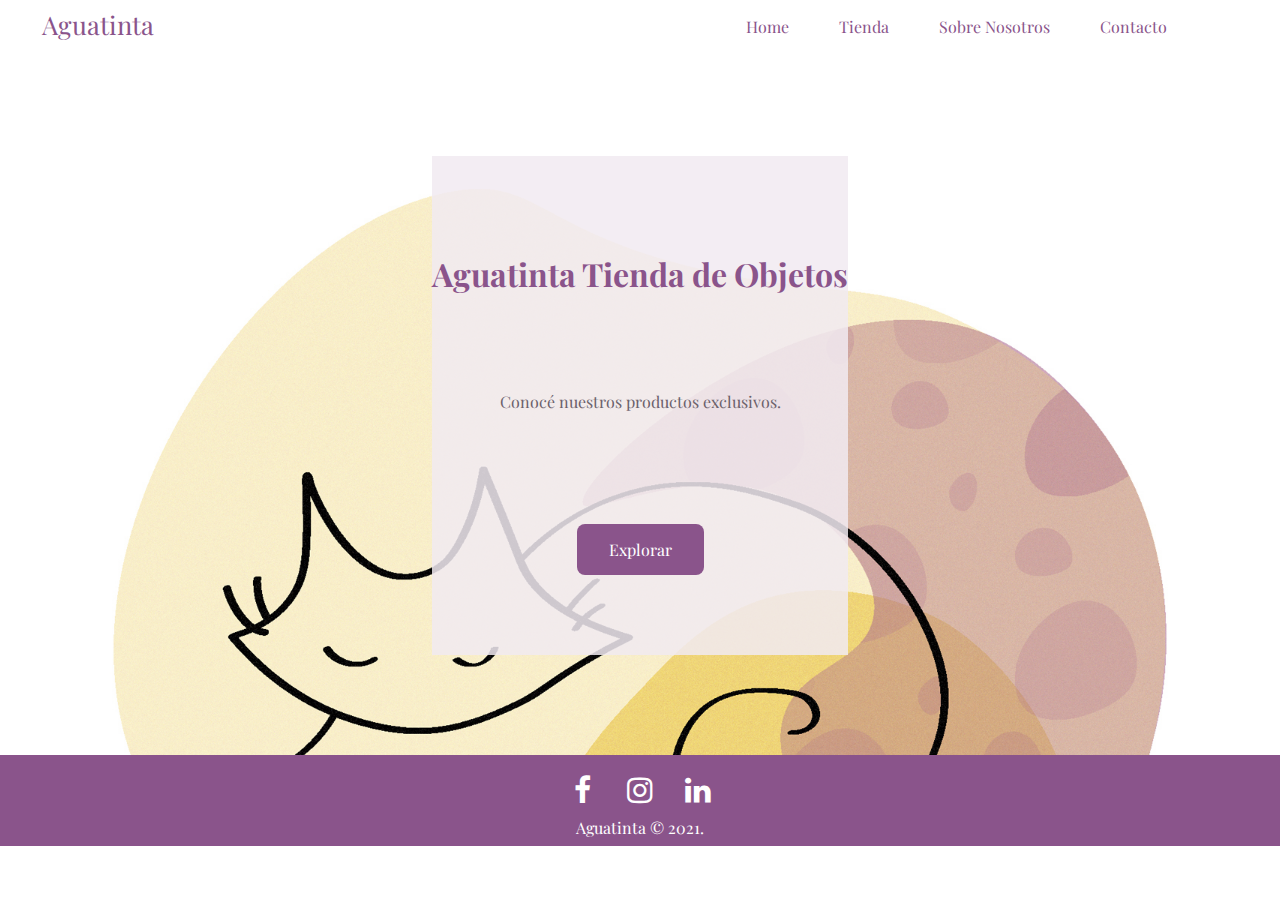
<file: index.html>
<!DOCTYPE html>
<html lang="en">

<head>
  <meta name="description" content="Portfolio de Natalia GM, encargá tu ilustración o diseño personalizado.">
  <meta name="keywords" content="ILUSTRACIÓN, DISEÑO, ACUARELA, PORTFOLIO, ARGENTINA">
  <meta charset="UTF-8">
  <meta http-equiv="X-UA-Compatible" content="IE=edge">
  <link rel="preconnect" href="https://fonts.gstatic.com">
  <link href="https://fonts.googleapis.com/css2?family=Montserrat:wght@100&family=Playfair+Display&display=swap"
    rel="stylesheet">
  <link rel="stylesheet" href="https://cdnjs.cloudflare.com/ajax/libs/font-awesome/4.7.0/css/font-awesome.min.css">
  <meta name="viewport" content="width=device-width, initial-scale=1.0">
  <link href="https://cdn.jsdelivr.net/npm/bootstrap@5.0.0-beta3/dist/css/bootstrap.min.css" rel="stylesheet"
    integrity="sha384-eOJMYsd53ii+scO/bJGFsiCZc+5NDVN2yr8+0RDqr0Ql0h+rP48ckxlpbzKgwra6" crossorigin="anonymous">

  <link rel="stylesheet" href="./style.css">

  <title>Home</title>
</head>

<body>
  <header>
    <div>
      <a class="brand" href="index.html">Aguatinta</a>
    </div>

    <div class="menu">
      <input type="checkbox" id="menu">
      <label for="menu"> ☰ </label>
      <ul class="nav">
        <li><a href="index.html">Home</a></li>
        <li><a href="tienda.html">Tienda</a>
        <li><a href="about.html">Sobre Nosotros</a>
        <li><a href="contacto.html">Contacto</a></li>
      </ul>
    </div>
  </header>

  <main>
    <div class="cover">
      <div class="cover__text--background">
        <h1 class="cover__title">Aguatinta Tienda de Objetos</h1>
        <p class="cover__text"> Conocé nuestros productos exclusivos.</p>
        <button class="cover__button"><a href="tienda.html">Explorar</a></button>
      </div>
    </div>
  </main>

  <footer>
    <div>
      <a href="#" class="fa fa-facebook"></a>
      <a href="#" class="fa fa-instagram"></a>
      <a href="#" class="fa fa-linkedin"></a>

    </div>
    <p class="light-text">Aguatinta © 2021.</p>
  </footer>
  <script src="https://code.jquery.com/jquery-3.6.0.min.js"
        integrity="sha256-/xUj+3OJU5yExlq6GSYGSHk7tPXikynS7ogEvDej/m4=" crossorigin="anonymous"></script>
</body>

</html>
</file>
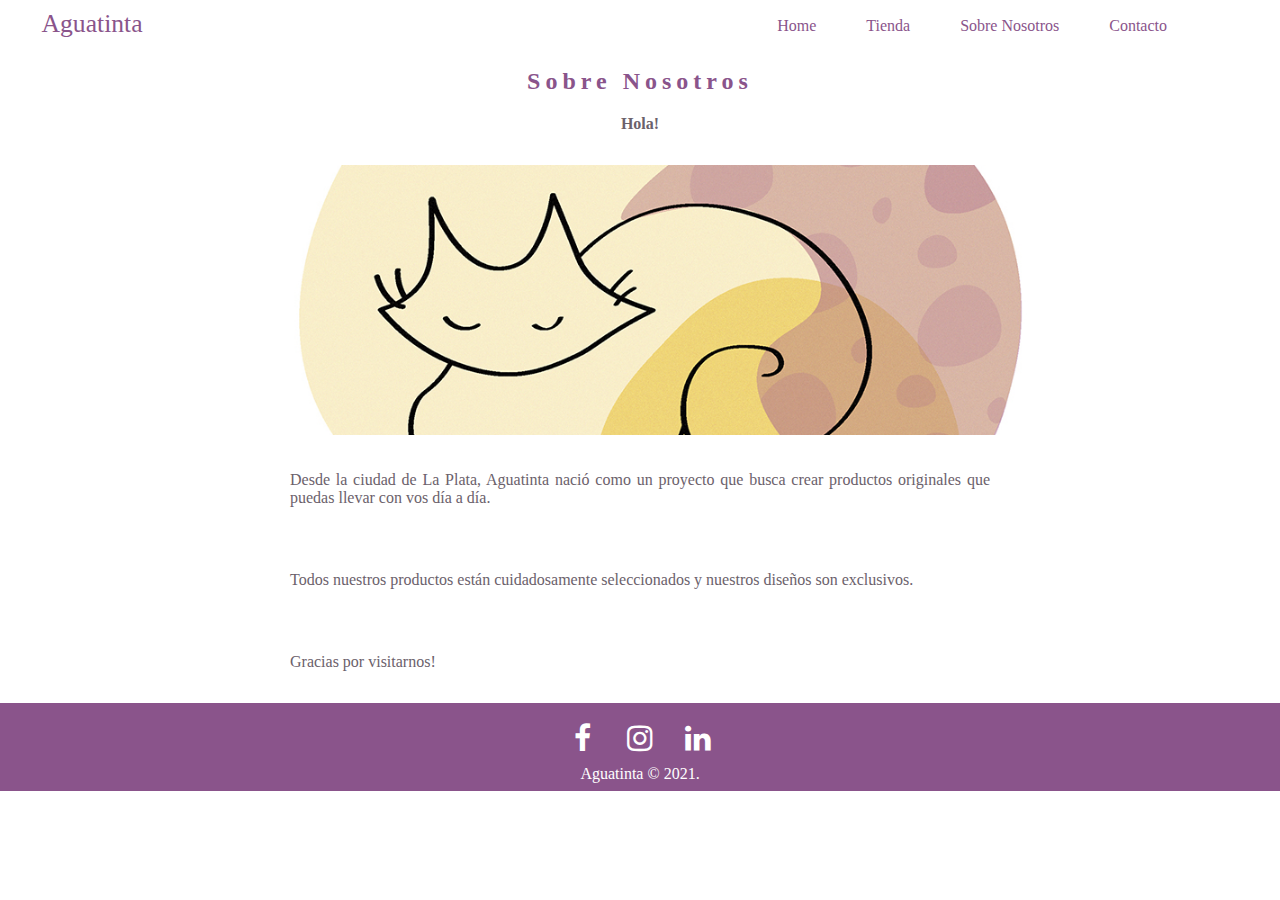
<file: about.html>
<!DOCTYPE html>
<html lang="es">

<head>
    <meta name="description" content="Portfolio de Natalia GM, encargá tu ilustración o diseño personalizado.">
    <meta name="keywords" content="ILUSTRACIÓN, DISEÑO, ACUARELA, PORTFOLIO, ARGENTINA">
    <meta charset="UTF-8">
    <meta name="viewport" content="width=device-width, initial-scale=1.0">
    <title>Sobre Mi</title>
    <link rel="stylesheet" href="https://cdnjs.cloudflare.com/ajax/libs/font-awesome/4.7.0/css/font-awesome.min.css">
    <link rel="stylesheet" href="style.css">

</head>

<body>
    <header>
        <div>
            <a class="brand" href="index.html">Aguatinta</a>
        </div>

        <div class="menu">
            <input type="checkbox" id="menu">
            <label for="menu"> ☰ </label>
            <ul class="nav">
                <li><a href="index.html">Home</a></li>
                <li><a href="tienda.html">Tienda</a>
                <li><a href="about.html">Sobre Nosotros</a>
                <li><a href="contacto.html">Contacto</a></li>
            </ul>
        </div>
    </header>
    <main>
        <h1 class="other__title">Sobre Nosotros</h1>
        <h2 class="subtitle">Hola!</h2>

        <div class="about">
            <img class="about__image" src="/img/Banner02.jpg" alt="imagen-about">
            <p class="about__text">Desde la ciudad de La Plata, Aguatinta nació como un proyecto que busca crear
                productos originales que puedas llevar con vos día a día. </p>
            <p class="about__text">Todos nuestros productos están cuidadosamente seleccionados y nuestros diseños son
                exclusivos.</p>
            <p class="about__text">Gracias por visitarnos!</p>
        </div>
    </main>
    <footer>
        <div>
            <a href="#" class="fa fa-facebook"></a>
            <a href="#" class="fa fa-instagram"></a>
            <a href="#" class="fa fa-linkedin"></a>

        </div>
        <p class="light-text">Aguatinta © 2021.</p>
    </footer>
    <script src="https://code.jquery.com/jquery-3.6.0.min.js"
    integrity="sha256-/xUj+3OJU5yExlq6GSYGSHk7tPXikynS7ogEvDej/m4=" crossorigin="anonymous"></script>

</body>

</html>
</file>
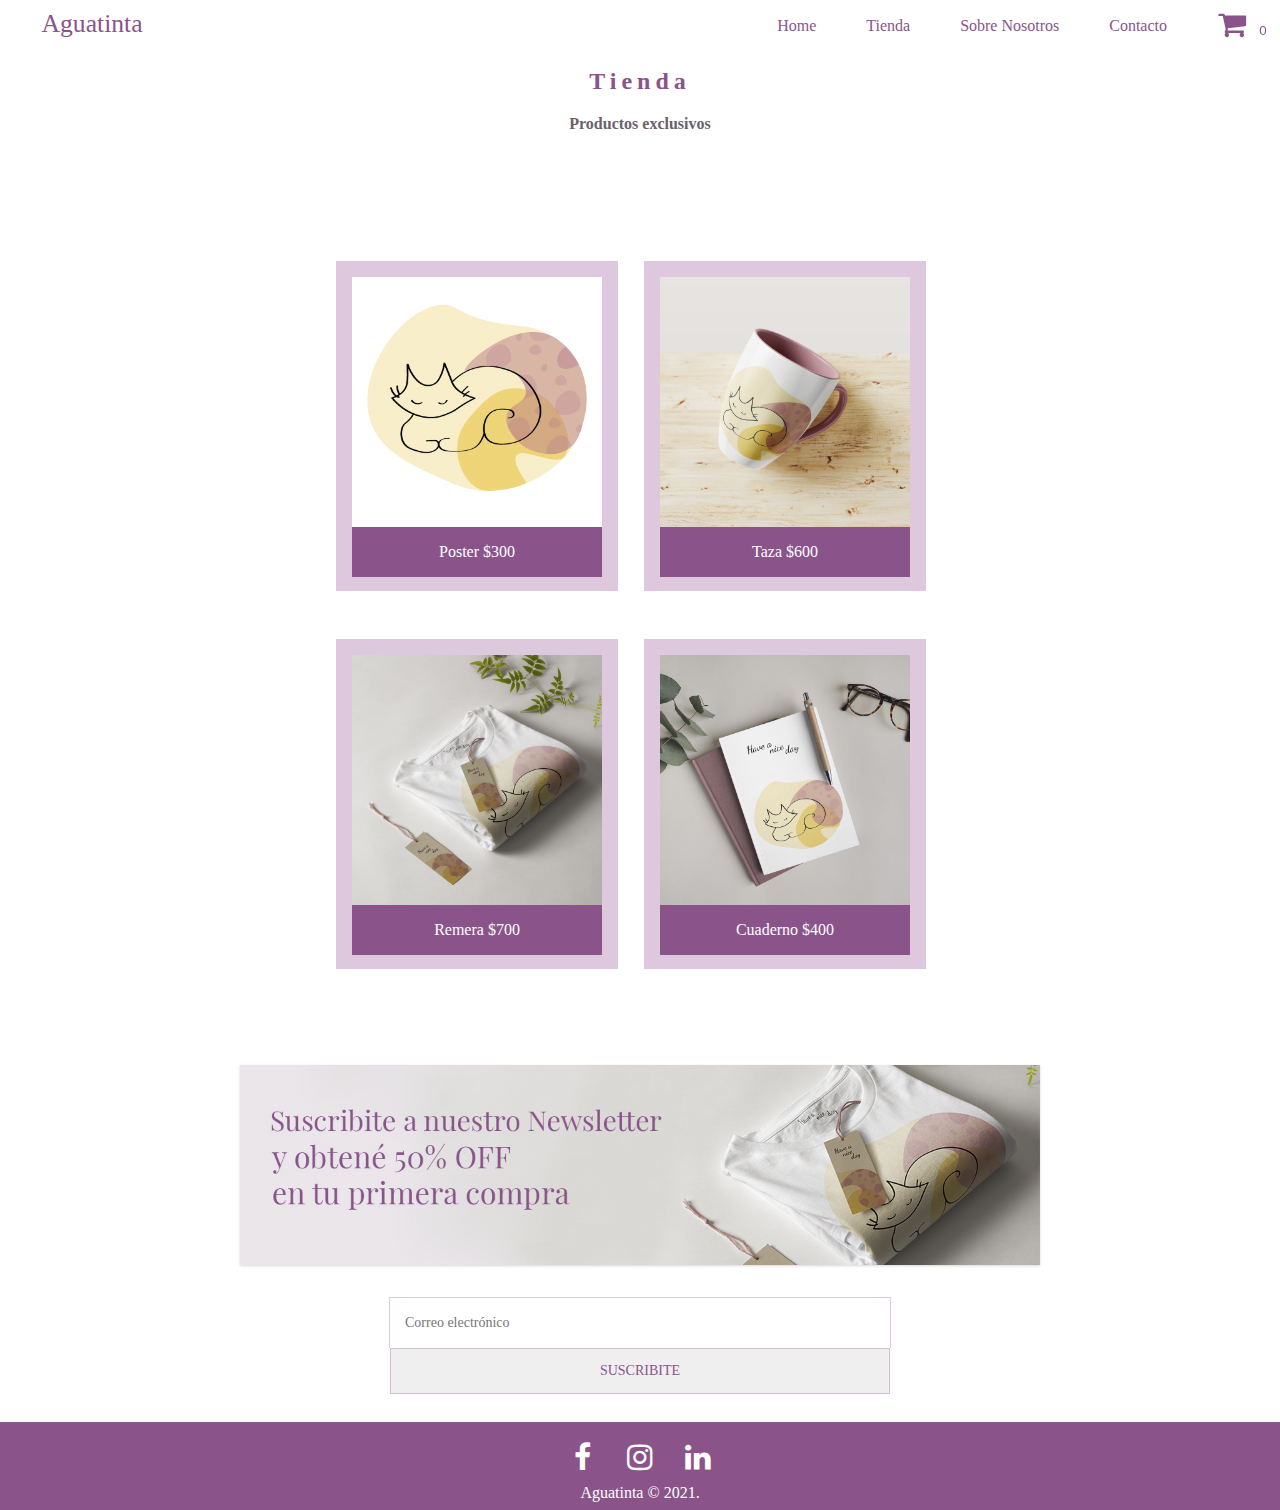
<file: tienda.html>
<!DOCTYPE html>
<html lang="en">

<head>
    <meta charset="UTF-8">
    <meta http-equiv="X-UA-Compatible" content="IE=edge">
    <meta name="viewport" content="width=device-width, initial-scale=1.0">
    <link rel="stylesheet" href="https://cdnjs.cloudflare.com/ajax/libs/font-awesome/4.7.0/css/font-awesome.min.css">
    <link rel="stylesheet" href="./style.css">
</head>
<title>Tienda</title>
</head>

<body>
    <header>
        <div>
            <a class="brand" href="index.html">Aguatinta</a>
        </div>

        <div class="menu">
            <input type="checkbox" id="menu">
            <label for="menu"> ☰ </label>
            <ul class="nav">
                <li><a href="index.html">Home</a></li>
                <li><a href="tienda.html">Tienda</a>
                <li><a href="about.html">Sobre Nosotros</a>
                <li><a href="contacto.html">Contacto</a></li>
            </ul>
        </div>
        <button id="btn-carrito"><i class="fa fa-shopping-cart"></i><span id="contador-carrito">0</span></button>
    </header>



    <main>
        <h1 class="other__title">Tienda</h1>
        <h2 class="subtitle">Productos exclusivos</h2>


        <section id="contenedor-productos" class="grid-tienda">

    </main>
    <div class="modal-ventana">
        <div class="modal-carrito">
            <button id="carritoCerrar"><i class="fa fa-times-circle"></i></button>
            <h3 class="other__title">Carrito</h3>
            <div id="carrito-contenedor">
            </div>
            <p class="precioProducto">Total: $<span id="precioTotal"></span></p>
            <button id="btnVolver">Volver</button>
            <button id="btnConfirmar">Confirmar</button>
        </div>


    </div>
    <footer>
        <div>
            <a href="#" class="fa fa-facebook"></a>
            <a href="#" class="fa fa-instagram"></a>
            <a href="#" class="fa fa-linkedin"></a>

        </div>
        <p class="light-text">Aguatinta © 2021.</p>
    </footer>
    
    <script src="https://code.jquery.com/jquery-3.6.0.min.js"
        integrity="sha256-/xUj+3OJU5yExlq6GSYGSHk7tPXikynS7ogEvDej/m4=" crossorigin="anonymous"></script>
    <script src="js/main.js"></script>


</body>

</html>
</file>
<file: style.css>
@charset "UTF-8";
* {
  margin: 0px;
  padding: 0px;
}

body {
  font-family: 'Oswald', sans-serif;
  font-family: 'Playfair Display', serif;
}

/*Header*/
a {
  -webkit-tap-highlight-color: rgba(0, 0, 0, 0);
  outline: none;
}

.brand {
  font-family: 'Playfair Display', serif;
  float: right;
  color: #8a548b;
  text-decoration: none;
  padding: 2%;
}

.nav {
  display: none;
}

input:checked ~ ul {
  display: block;
}

input {
  display: none;
}

label {
  -webkit-box-sizing: border-box;
          box-sizing: border-box;
  display: inline-block;
  background-color: #8a548b;
  color: white;
  border-radius: 5px;
  width: 30px;
  height: 30px;
  margin: 2%;
  line-height: 30px;
  font-weight: bold;
  text-align: center;
  -webkit-user-select: none;
     -moz-user-select: none;
      -ms-user-select: none;
          user-select: none;
}

label:hover {
  background-color: #da916f;
}

li {
  font-family: 'Playfair Display', serif;
  text-align: center;
  display: block;
  margin: 0;
  padding: 10px;
  list-style: none;
}

li a {
  text-decoration: none;
}

li:hover {
  background-color: #da916f;
  -webkit-transition: 0.2s;
  transition: 0.2s;
}

/*Home*/
a {
  text-decoration: none;
  color: #8a548b;
}

a:hover {
  color: #8a548b;
}

.cover {
  background-image: url(/img/Producto01.jpg);
  background-size: cover;
  display: -webkit-box;
  display: -ms-flexbox;
  display: flex;
  -webkit-box-orient: vertical;
  -webkit-box-direction: normal;
      -ms-flex-flow: column;
          flex-flow: column;
  -webkit-box-align: center;
      -ms-flex-align: center;
          align-items: center;
  padding: 100px 0px 100px 0px;
  margin: auto;
}

.cover__text--background {
  background-color: rgba(241, 234, 241, 0.856);
  display: -webkit-box;
  display: -ms-flexbox;
  display: flex;
  -webkit-box-orient: vertical;
  -webkit-box-direction: normal;
      -ms-flex-direction: column;
          flex-direction: column;
  -webkit-box-align: center;
      -ms-flex-align: center;
          align-items: center;
}

.cover__title {
  font-family: 'Playfair Display', serif;
  padding: 2em;
  color: #8a548b;
  text-align: center;
}

.cover__text {
  font-family: 'Playfair Display', serif;
  z-index: 100;
  color: #6b616b;
  padding: 0em 2em 2em 2em;
  display: -webkit-box;
  display: -ms-flexbox;
  display: flex;
  -webkit-box-align: center;
      -ms-flex-align: center;
          align-items: center;
  text-align: center;
}

.cover__button {
  -webkit-tap-highlight-color: rgba(0, 0, 0, 0);
  background-color: #8a548b;
  font-family: 'Playfair Display', serif;
  border: none;
  color: white;
  margin: 5em;
  padding: 15px 32px;
  text-align: center;
  border-radius: 8px;
  opacity: 1;
  text-decoration: none;
  font-size: 16px;
  max-width: 150px;
  color: white;
}

.cover__button a {
  color: white;
}

.cover__button:hover {
  opacity: 0.8;
  background: #da916f;
  -webkit-transition: 0.2s;
  transition: 0.2s;
}

/*Sobre Mi */
.about {
  width: 100%;
  margin: auto;
  min-width: 320px;
}

.about__image {
  width: 100%;
}

.about__text {
  color: #6b616b;
  padding: 2em 2.5em 2em 2.5em;
  text-align: justify;
}

/* Titles*/
.other__title {
  margin: auto;
  padding: 100px;
  letter-spacing: 5px;
  color: #8a548b;
  display: -webkit-box;
  display: -ms-flexbox;
  display: flex;
  padding: 20px;
  font-size: 1.5em;
  text-align: center;
}

.subtitle {
  font-family: 'Playfair Display', serif;
  color: #6b616b;
  font-size: 1em;
  text-align: center;
  padding-bottom: 2em;
}

#btnAñadir {
  -webkit-tap-highlight-color: rgba(0, 0, 0, 0);
  background-color: #8a548b;
  font-family: 'Playfair Display', serif;
  border: none;
  color: white;
  margin: 5em;
  padding: 15px 32px;
  text-align: center;
  border-radius: 8px;
  opacity: 1;
  text-decoration: none;
  font-size: 16px;
  max-width: 150px;
  z-index: 999;
}

#btnAñadir:hover {
  background-color: #da916f;
  -webkit-transition: 0.2s;
  transition: 0.2s;
}

.fa-shopping-cart {
  color: #da916f;
}

.grid-tienda {
  display: -ms-grid;
  display: grid;
  grid-gap: em;
  -ms-grid-columns: (minmax(320px, 1fr))[auto-fill];
      grid-template-columns: repeat(auto-fill, minmax(320px, 1fr));
  max-width: 600px;
  margin: 2em;
}

.container {
  position: relative;
  width: 100%;
  display: -webkit-box;
  display: -ms-flexbox;
  display: flex;
  -webkit-box-orient: vertical;
  -webkit-box-direction: normal;
      -ms-flex-direction: column;
          flex-direction: column;
  -webkit-box-pack: justify;
      -ms-flex-pack: justify;
          justify-content: space-between;
  background: rgba(144, 72, 147, 0.3);
  padding: 1rem;
  height: 250px;
  width: 100%;
  max-width: 250px;
  margin: 1em;
}

.image {
  opacity: 1;
  display: block;
  width: 100%;
  height: auto;
  -webkit-transition: .5s ease;
  transition: .5s ease;
  -webkit-backface-visibility: hidden;
          backface-visibility: hidden;
}

.middle {
  -webkit-transition: .5s ease;
  transition: .5s ease;
  opacity: 0;
  position: absolute;
  top: 50%;
  left: 50%;
  -webkit-transform: translate(-50%, -50%);
          transform: translate(-50%, -50%);
  -ms-transform: translate(-50%, -50%);
  text-align: center;
}

.container:hover .image {
  opacity: 0.3;
}

.container:hover .middle {
  opacity: 1;
}

.text {
  background-color: #8a548b;
  color: white;
  font-size: 16px;
  padding: 16px 32px;
}

.textProduct {
  background-color: #8a548b;
  color: white;
  font-size: 16px;
  padding: 16px 32px;
}

a:hover {
  color: white;
}

.text:hover {
  background-color: #da916f;
  -webkit-transition: 0.2s;
  transition: 0.2s;
}

/*Footer*/
footer {
  font-family: 'Playfair Display', serif;
  background-color: #8a548b;
  grid-area: footer;
  padding: .5em 5em;
  display: -webkit-box;
  display: -ms-flexbox;
  display: flex;
  -webkit-box-orient: vertical;
  -webkit-box-direction: normal;
      -ms-flex-direction: column;
          flex-direction: column;
  -webkit-box-pack: justify;
      -ms-flex-pack: justify;
          justify-content: space-between;
  -webkit-box-align: center;
      -ms-flex-align: center;
          align-items: center;
  text-align: center;
  padding-bottom: 0;
  margin-bottom: 0;
}

/*social media*/
.fa {
  padding: 12px;
  font-size: 30px;
  width: 30px;
  text-align: center;
  text-decoration: none;
  border-radius: 50%;
}

.fa:hover {
  opacity: 0.7;
  color: #da916f;
  -webkit-transition: 0.2s;
  transition: 0.2s;
}

.fa-facebook {
  color: white;
}

.fa-instagram {
  color: white;
}

.fa-linkedin {
  color: white;
}

.light-text {
  color: white;
}

/* Desktop Styles */
@media only screen and (min-width: 961px) {
  * {
    margin: 0px;
    padding: 0px;
  }
  /*Header*/
  .brand {
    display: -webkit-box;
    display: -ms-flexbox;
    display: flex;
    -webkit-box-pack: start;
        -ms-flex-pack: start;
            justify-content: flex-start;
    font-size: 1.6em;
    color: #8a548b;
    padding: 3em 2em 3em 1em;
  }
  .brand:hover {
    color: #da916f;
  }
  .nav {
    margin: auto;
    width: auto;
    padding: 0em 4.5em 3em 2em;
    font-size: 1em;
    display: -webkit-box;
    display: -ms-flexbox;
    display: flex;
    -webkit-box-align: center;
        -ms-flex-align: center;
            align-items: center;
    z-index: 999;
  }
  ul,
  ol {
    list-style: none;
    z-index: 999;
  }
  .nav li a {
    color: #8a548b;
    text-decoration: none;
    padding: 5px 15px;
    display: block;
  }
  body {
    font-family: 'Playfair Display', serif;
    display: -ms-grid;
    display: grid;
        grid-template-areas: "header	 header	 header" "main	 main		 main" "main	 main		 main" "footer	 footer	 footer";
  }
  header {
    -ms-grid-row: 1;
    -ms-grid-column: 1;
    -ms-grid-column-span: 3;
    grid-area: header;
    display: -webkit-box;
    display: -ms-flexbox;
    display: flex;
    -webkit-box-pack: justify;
        -ms-flex-pack: justify;
            justify-content: space-between;
    -webkit-box-align: center;
        -ms-flex-align: center;
            align-items: center;
    padding: 1em 1em 1em 1em;
    height: 1em;
  }
  main {
    -ms-grid-row: 2;
    -ms-grid-row-span: 2;
    -ms-grid-column: 1;
    -ms-grid-column-span: 3;
    grid-area: main;
    display: -webkit-box;
    display: -ms-flexbox;
    display: flex;
    -webkit-box-orient: vertical;
    -webkit-box-direction: normal;
        -ms-flex-flow: column;
            flex-flow: column;
    -ms-grid-columns: minmax(min-content, 200px) 1fr minmax(auto, 200px);
        grid-template-columns: minmax(-webkit-min-content, 200px) 1fr minmax(auto, 200px);
        grid-template-columns: minmax(min-content, 200px) 1fr minmax(auto, 200px);
    -ms-grid-rows: auto 1fr auto;
        grid-template-rows: auto 1fr auto;
    margin: auto;
  }
  footer {
    background-color: #8a548b;
    -ms-grid-row: 4;
    -ms-grid-column: 1;
    -ms-grid-column-span: 3;
    grid-area: footer;
    padding: .5em 5em;
    display: -webkit-box;
    display: -ms-flexbox;
    display: flex;
    -webkit-box-pack: justify;
        -ms-flex-pack: justify;
            justify-content: space-between;
    -webkit-box-align: center;
        -ms-flex-align: center;
            align-items: center;
  }
}

/*Home*/
.cover {
  background-image: url(/img/Producto01.jpg);
  background-size: cover;
  min-width: 1200px;
  display: -webkit-box;
  display: -ms-flexbox;
  display: flex;
  -webkit-box-align: center;
      -ms-flex-align: center;
          align-items: center;
  margin-top: 0.5em;
}

.cover__title {
  background-color: transparent;
  font-family: 'Playfair Display', serif;
  z-index: 100;
  max-width: 500px;
  color: #8a548b;
  padding: 3em 0 2em 0;
  margin: 0%;
}

.cover__text {
  background-color: transparent;
  -ms-grid-column: 1;
      grid-column-start: 1;
  grid-column-end: 1;
  color: #6b616b;
  max-width: 400px;
  padding: 2em;
  margin: auto;
}

.cover__button {
  display: -ms-grid;
  display: grid;
  -ms-grid-column: 1;
      grid-column-start: 1;
  grid-column-end: 1;
  -webkit-tap-highlight-color: rgba(0, 0, 0, 0);
  background-color: #8a548b;
  font-family: 'Playfair Display', serif;
  border: none;
  color: white;
  margin: 5em;
  padding: 15px 32px;
  text-align: center;
  border-radius: 8px;
  opacity: 1;
  text-decoration: none;
  font-size: 16px;
  max-width: 150px;
  z-index: 999;
}

.cover__button:hover {
  opacity: 0.8;
  background: #da916f;
  -webkit-transition: 0.2s;
  transition: 0.2s;
}

a {
  text-decoration: none;
  color: white;
}

.dark-text {
  color: #6b616b;
  text-align: left;
}

.light-text {
  color: white;
}

/*Sobre Mi*/
.about {
  width: 90%;
  max-width: 90%;
}

.about__text {
  padding: 1em, 8em, 2em, 8em;
  margin: auto;
  text-align: justify;
  max-width: 700px;
}

/*Contacto*/
.contact__title {
  position: relative;
  color: #8a548b;
  margin: 100px 0 25px 0;
  font-size: 1.5em;
  text-align: center;
  letter-spacing: 7px;
}

.contact__form {
  padding: 2em;
  display: -webkit-box;
  display: -ms-flexbox;
  display: flex;
  -webkit-box-orient: vertical;
  -webkit-box-direction: normal;
      -ms-flex-flow: column;
          flex-flow: column;
  -webkit-box-align: center;
      -ms-flex-align: center;
          align-items: center;
  -ms-flex-line-pack: center;
      align-content: center;
  position: relative;
  width: 500px;
  margin: auto;
}

.contact__input {
  display: block;
  font-family: 'Playfair Display', serif;
  font-size: 0.875em;
  height: 50px;
  padding: 0px 15px 0px 15px;
  background: transparent;
  outline: none;
  color: #8a548b;
  border: solid 1px rgba(144, 72, 147, 0.3);
  border-bottom: none;
  transition: all 0.3s ease-in-out;
  -webkit-transition: all 0.3s ease-in-out;
  -moz-transition: all 0.3s ease-in-out;
  -ms-transition: all 0.3s ease-in-out;
  width: 470px;
}

.contact__input:hover {
  background: rgba(144, 72, 147, 0.3);
  color: #8a548b;
}

textarea {
  width: 470px;
  height: 110px;
  max-height: 110px;
  padding: 15px;
  background: transparent;
  outline: none;
  color: #6b616b;
  font-family: 'Playfair Display', serif;
  font-size: 0.875em;
  border: solid 1px rgba(144, 72, 147, 0.3);
  transition: all 0.3s ease-in-out;
  -webkit-transition: all 0.3s ease-in-out;
  -moz-transition: all 0.3s ease-in-out;
  -ms-transition: all 0.3s ease-in-out;
}

textarea:hover {
  background: rgba(144, 72, 147, 0.3);
  color: #8a548b;
}

.contact__submit {
  min-width: 207px;
  display: block;
  padding: 1em;
  margin: auto;
  font-family: 'Playfair Display', serif;
  font-size: 0.875em;
  color: #8a548b;
  outline: none;
  cursor: pointer;
  border: solid 1px rgba(144, 72, 147, 0.3);
  border-top: none;
  width: 500px;
}

.contact__submit:hover {
  background-color: #da916f;
  color: white;
}

/*Tienda*/
.grid-tienda {
  display: -ms-grid;
  display: grid;
  grid-gap: 1em;
  -ms-grid-columns: (minmax(200px, 1fr))[auto-fill];
      grid-template-columns: repeat(auto-fill, minmax(200px, 1fr));
  max-width: 600px;
  margin: 5em;
}

.btnAñadir {
  -webkit-tap-highlight-color: rgba(0, 0, 0, 0);
  background-color: #8a548b;
  font-family: 'Playfair Display', serif;
  border: none;
  color: white;
  margin: 5em;
  padding: 15px 32px;
  text-align: center;
  border-radius: 8px;
  opacity: 1;
  text-decoration: none;
  font-size: 16px;
  max-width: 150px;
  z-index: 999;
  padding: 1em, 0.5em, 1em, 0.5em;
}

.btnAñadir:hover {
  background-color: #da916f;
  -webkit-transition: 0.2s;
  transition: 0.2s;
}

.tienda-image {
  height: 130px;
  width: 100%;
  margin: 0.5rem 0;
}

.tienda-image:hover {
  -webkit-transform: scale(1.2, 1);
          transform: scale(1.2, 1);
  -webkit-transition: all 0.5s;
  transition: all 0.5s;
}

.container {
  position: relative;
  width: 100%;
  display: -webkit-box;
  display: -ms-flexbox;
  display: flex;
  -webkit-box-orient: vertical;
  -webkit-box-direction: normal;
      -ms-flex-direction: column;
          flex-direction: column;
  -webkit-box-pack: justify;
      -ms-flex-pack: justify;
          justify-content: space-between;
  background: rgba(144, 72, 147, 0.3);
  padding: 1rem;
  padding-bottom: 4em;
  height: 250px;
  width: 100%;
  max-width: 250px;
  margin: 1em;
}

.image {
  opacity: 1;
  display: block;
  width: 100%;
  height: auto;
  -webkit-transition: .5s ease;
  transition: .5s ease;
  -webkit-backface-visibility: hidden;
          backface-visibility: hidden;
}

.middle {
  -webkit-transition: .5s ease;
  transition: .5s ease;
  opacity: 0;
  position: absolute;
  top: 50%;
  left: 50%;
  -webkit-transform: translate(-50%, -50%);
          transform: translate(-50%, -50%);
  -ms-transform: translate(-50%, -50%);
  text-align: center;
}

.container:hover .image {
  opacity: 0.3;
}

.container:hover .middle {
  opacity: 1;
}

.text {
  background-color: #8a548b;
  color: white;
  font-size: 16px;
  padding: 16px 32px;
}

/*Carrito*/
.textProduct {
  background-color: #8a548b;
  color: white;
  font-size: 16px;
  text-align: center;
}

.fa-shopping-cart {
  color: #8a548b;
  border: none;
  border-radius: 50%;
  outline: none;
}

.fa-times-circle {
  color: #8a548b;
  border: none;
  border-radius: 50%;
  outline: none;
}

.modal-ventana {
  position: fixed;
  top: 0;
  width: 100%;
  height: 100vh;
  background-color: rgba(0, 0, 0, 0.3);
  display: -webkit-box;
  display: -ms-flexbox;
  display: flex;
  -webkit-box-pack: center;
      -ms-flex-pack: center;
          justify-content: center;
  -webkit-box-align: center;
      -ms-flex-align: center;
          align-items: center;
  -webkit-transition: all .5s;
  transition: all .5s;
  opacity: 0;
  visibility: hidden;
}

.modal-active {
  opacity: 1;
  visibility: visible;
  display: -webkit-box;
  display: -ms-flexbox;
  display: flex;
  -webkit-box-align: center;
      -ms-flex-align: center;
          align-items: center;
}

.modal-carrito {
  min-width: 500px;
  background-color: white;
  padding: 2em;
}

.productoEnCarrito {
  border-left: 5px solid rgba(144, 72, 147, 0.3);
  border-bottom-left-radius: 3px;
  border-top-left-radius: 3px;
  margin: 5px 0;
  padding: 5px 10px;
  display: -webkit-box;
  display: -ms-flexbox;
  display: flex;
  -webkit-box-pack: justify;
      -ms-flex-pack: justify;
          justify-content: space-between;
  -webkit-box-align: center;
      -ms-flex-align: center;
          align-items: center;
}

.productoEnCarrito:hover {
  background-color: rgba(144, 72, 147, 0.3);
}

#btn-carrito {
  border: none;
  right: 0;
  position: fixed;
  padding-right: 1em;
  border-radius: 50%;
  background-color: transparent;
}

#btn-carrito:focus {
  outline: none;
  border: none;
}

#carritoCerrar {
  border: none;
  border-radius: 50%;
  background-color: white;
  position: absolute;
  top: 15px;
  right: 15px;
}

#carritoCerrar:focus {
  outline: none;
  border: none;
}

.boton-eliminar {
  background-color: transparent;
  color: #6b616b;
  border: none;
  font-size: 20px;
}

.boton-eliminar:hover {
  cursor: pointer;
}

.boton-eliminar:focus {
  outline: none;
}

.carrito-text {
  color: #6b616b;
}

#contador-carrito {
  color: #8a548b;
}

#btnConfirmar {
  -webkit-tap-highlight-color: rgba(0, 0, 0, 0);
  background-color: #8a548b;
  font-family: 'Playfair Display', serif;
  border: none;
  color: white;
  margin: 5em;
  padding: 15px 32px;
  text-align: center;
  border-radius: 8px;
  opacity: 1;
  text-decoration: none;
  font-size: 16px;
  max-width: 150px;
  z-index: 999;
  display: inline-block;
  -webkit-box-align: center;
      -ms-flex-align: center;
          align-items: center;
  margin: auto;
}

#btnConfirmar:hover {
  background-color: #da916f;
}

#btnVolver {
  -webkit-tap-highlight-color: rgba(0, 0, 0, 0);
  background-color: #8a548b;
  font-family: 'Playfair Display', serif;
  border: none;
  color: white;
  margin: 5em;
  padding: 15px 32px;
  text-align: center;
  border-radius: 8px;
  opacity: 1;
  text-decoration: none;
  font-size: 16px;
  max-width: 150px;
  z-index: 999;
  display: inline-block;
  -webkit-box-align: center;
      -ms-flex-align: center;
          align-items: center;
  margin-top: 2em 1em 1em 1em;
  margin-bottom: 0;
  background-color: gray;
}

#btnVolver:hover {
  background-color: #da916f;
}

.precioProducto {
  margin-top: 1em;
  color: #363636;
}

#btn1 {
  -webkit-tap-highlight-color: rgba(0, 0, 0, 0);
  background-color: #8a548b;
  font-family: 'Playfair Display', serif;
  border: none;
  color: white;
  margin: 5em;
  padding: 15px 32px;
  text-align: center;
  border-radius: 8px;
  opacity: 1;
  text-decoration: none;
  font-size: 16px;
  max-width: 150px;
  -webkit-box-align: center;
      -ms-flex-align: center;
          align-items: center;
}

#imgJson {
  width: 800px;
  height: 200px;
}

#img1 {
  max-width: 800px;
  margin-bottom: 2em;
  -webkit-box-shadow: rgba(0, 0, 0, 0.1) 0px 1px 3px 0px, rgba(0, 0, 0, 0.06) 0px 1px 2px 0px;
          box-shadow: rgba(0, 0, 0, 0.1) 0px 1px 3px 0px, rgba(0, 0, 0, 0.06) 0px 1px 2px 0px;
}

.contact__input__new {
  display: block;
  margin: auto;
  font-family: 'Playfair Display', serif;
  font-size: 0.875em;
  height: 50px;
  padding: 0px 15px 0px 15px;
  background: transparent;
  outline: none;
  color: #8a548b;
  border: solid 1px rgba(144, 72, 147, 0.3);
  border-bottom: none;
  transition: all 0.3s ease-in-out;
  -webkit-transition: all 0.3s ease-in-out;
  -moz-transition: all 0.3s ease-in-out;
  -ms-transition: all 0.3s ease-in-out;
  width: 470px;
}

.contact__input__new:hover {
  background: rgba(144, 72, 147, 0.3);
  color: #8a548b;
}

.contact__submit__new {
  min-width: 207px;
  display: block;
  padding: 1em;
  margin: auto;
  margin-bottom: 2em;
  font-family: 'Playfair Display', serif;
  font-size: 0.875em;
  color: #8a548b;
  outline: none;
  cursor: pointer;
  border: solid 1px rgba(144, 72, 147, 0.3);
  width: 500px;
}

.contact__submit__new:hover {
  background-color: #da916f;
  color: white;
}

.valido_text {
  margin: auto;
  font-size: 1em;
  margin-bottom: 1em;
}

.carrito-text.carrito-precio {
  position: fixed;
  margin-left: 170px;
}

.carrito-text.carrito-cant {
  position: fixed;
  margin-left: 300px;
}

#cargando {
  display: none;
}
/*# sourceMappingURL=style.css.map */
</file>
